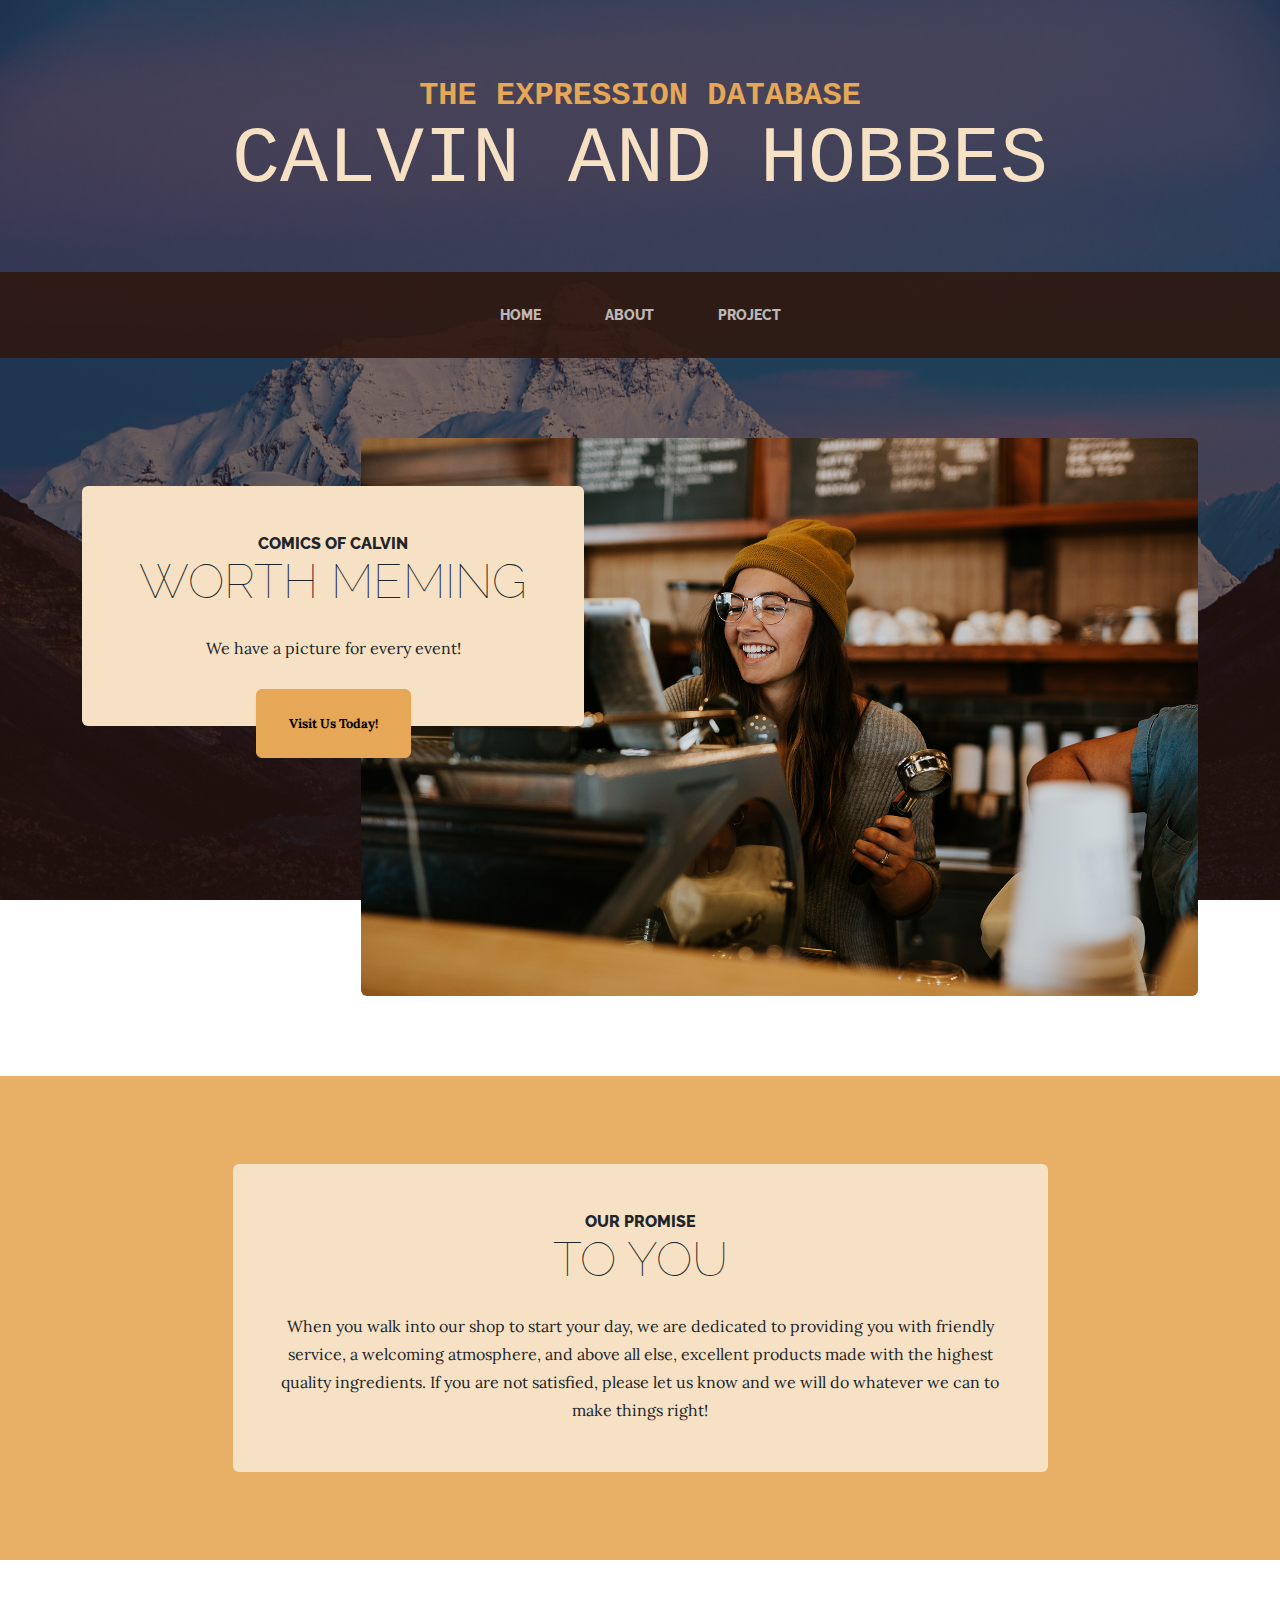
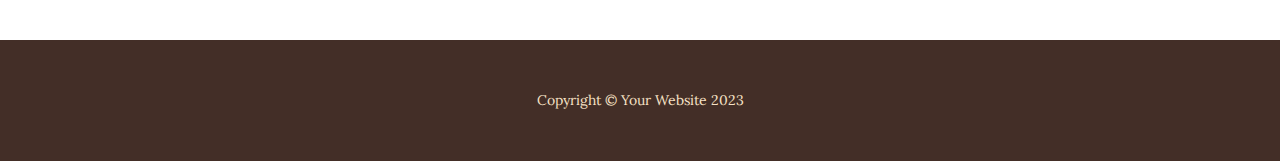
<file: index.html>
<!DOCTYPE html>
<html lang="en">
    <head>
        <meta charset="utf-8" />
        <meta name="viewport" content="width=device-width, initial-scale=1, shrink-to-fit=no" />
        <meta name="description" content="" />
        <meta name="author" content="" />
        <title>Business Casual - Start Bootstrap Theme</title>
        <link rel="icon" type="image/x-icon" href="assets/favicon.ico" />
        <!-- Google fonts-->
        <link href="https://fonts.googleapis.com/css?family=Raleway:100,100i,200,200i,300,300i,400,400i,500,500i,600,600i,700,700i,800,800i,900,900i" rel="stylesheet" />
        <link href="https://fonts.googleapis.com/css?family=Lora:400,400i,700,700i" rel="stylesheet" />
        <!-- Core theme CSS (includes Bootstrap)-->
        <link href="css/styles.css" rel="stylesheet" />
        <link rel="stylesheet" href="css/mystyles.css">
    </head>
    <body>
        <header>
            <h1 class="site-heading text-center text-faded d-none d-lg-block">
                <span class="site-heading-upper text-primary mb-3">The Expression Database</span>
                <span class="site-heading-lower">Calvin and Hobbes</span>
            </h1>
        </header>
        <!-- Navigation-->
        <nav class="navbar navbar-expand-lg navbar-dark py-lg-4" id="mainNav">
            <div class="container">
                <a class="navbar-brand text-uppercase fw-bold d-lg-none" href="index.html">Start Bootstrap</a>
                <button class="navbar-toggler" type="button" data-bs-toggle="collapse" data-bs-target="#navbarSupportedContent" aria-controls="navbarSupportedContent" aria-expanded="false" aria-label="Toggle navigation"><span class="navbar-toggler-icon"></span></button>
                <div class="collapse navbar-collapse" id="navbarSupportedContent">
                    <ul class="navbar-nav mx-auto">
                        <li class="nav-item px-lg-4"><a class="nav-link text-uppercase" href="index.html">Home</a></li>
                        <li class="nav-item px-lg-4"><a class="nav-link text-uppercase" href="about.html">About</a></li>
                        <li class="nav-item px-lg-4"><a class="nav-link text-uppercase" href="project.html">Project</a></li>
                    </ul>
                </div>
            </div>
        </nav>
        <section class="page-section clearfix">
            <div class="container">
                <div class="intro">
                    <img class="intro-img img-fluid mb-3 mb-lg-0 rounded" src="assets/img/intro.jpg" alt="..." />
                    <div class="intro-text left-0 text-center bg-faded p-5 rounded">
                        <h2 class="section-heading mb-4">
                            <span class="section-heading-upper">Comics of Calvin</span>
                            <span class="section-heading-lower">Worth Meming</span>
                        </h2>
                        <p class="mb-3">We have a picture for every event!</p>
                        <div class="intro-button mx-auto"><a class="btn btn-primary btn-xl" href="#!">Visit Us Today!</a></div>
                    </div>
                </div>
            </div>
        </section>
        <section class="page-section cta">
            <div class="container">
                <div class="row">
                    <div class="col-xl-9 mx-auto">
                        <div class="cta-inner bg-faded text-center rounded">
                            <h2 class="section-heading mb-4">
                                <span class="section-heading-upper">Our Promise</span>
                                <span class="section-heading-lower">To You</span>
                            </h2>
                            <p class="mb-0">When you walk into our shop to start your day, we are dedicated to providing you with friendly service, a welcoming atmosphere, and above all else, excellent products made with the highest quality ingredients. If you are not satisfied, please let us know and we will do whatever we can to make things right!</p>
                        </div>
                    </div>
                </div>
            </div>
        </section>
        <footer class="footer text-faded text-center py-5">
            <div class="container"><p class="m-0 small">Copyright &copy; Your Website 2023</p></div>
        </footer>
        <!-- Bootstrap core JS-->
        <script src="https://cdn.jsdelivr.net/npm/bootstrap@5.2.3/dist/js/bootstrap.bundle.min.js"></script>
        <!-- Core theme JS-->
        <script src="js/scripts.js"></script>
    </body>
</html>
</file>
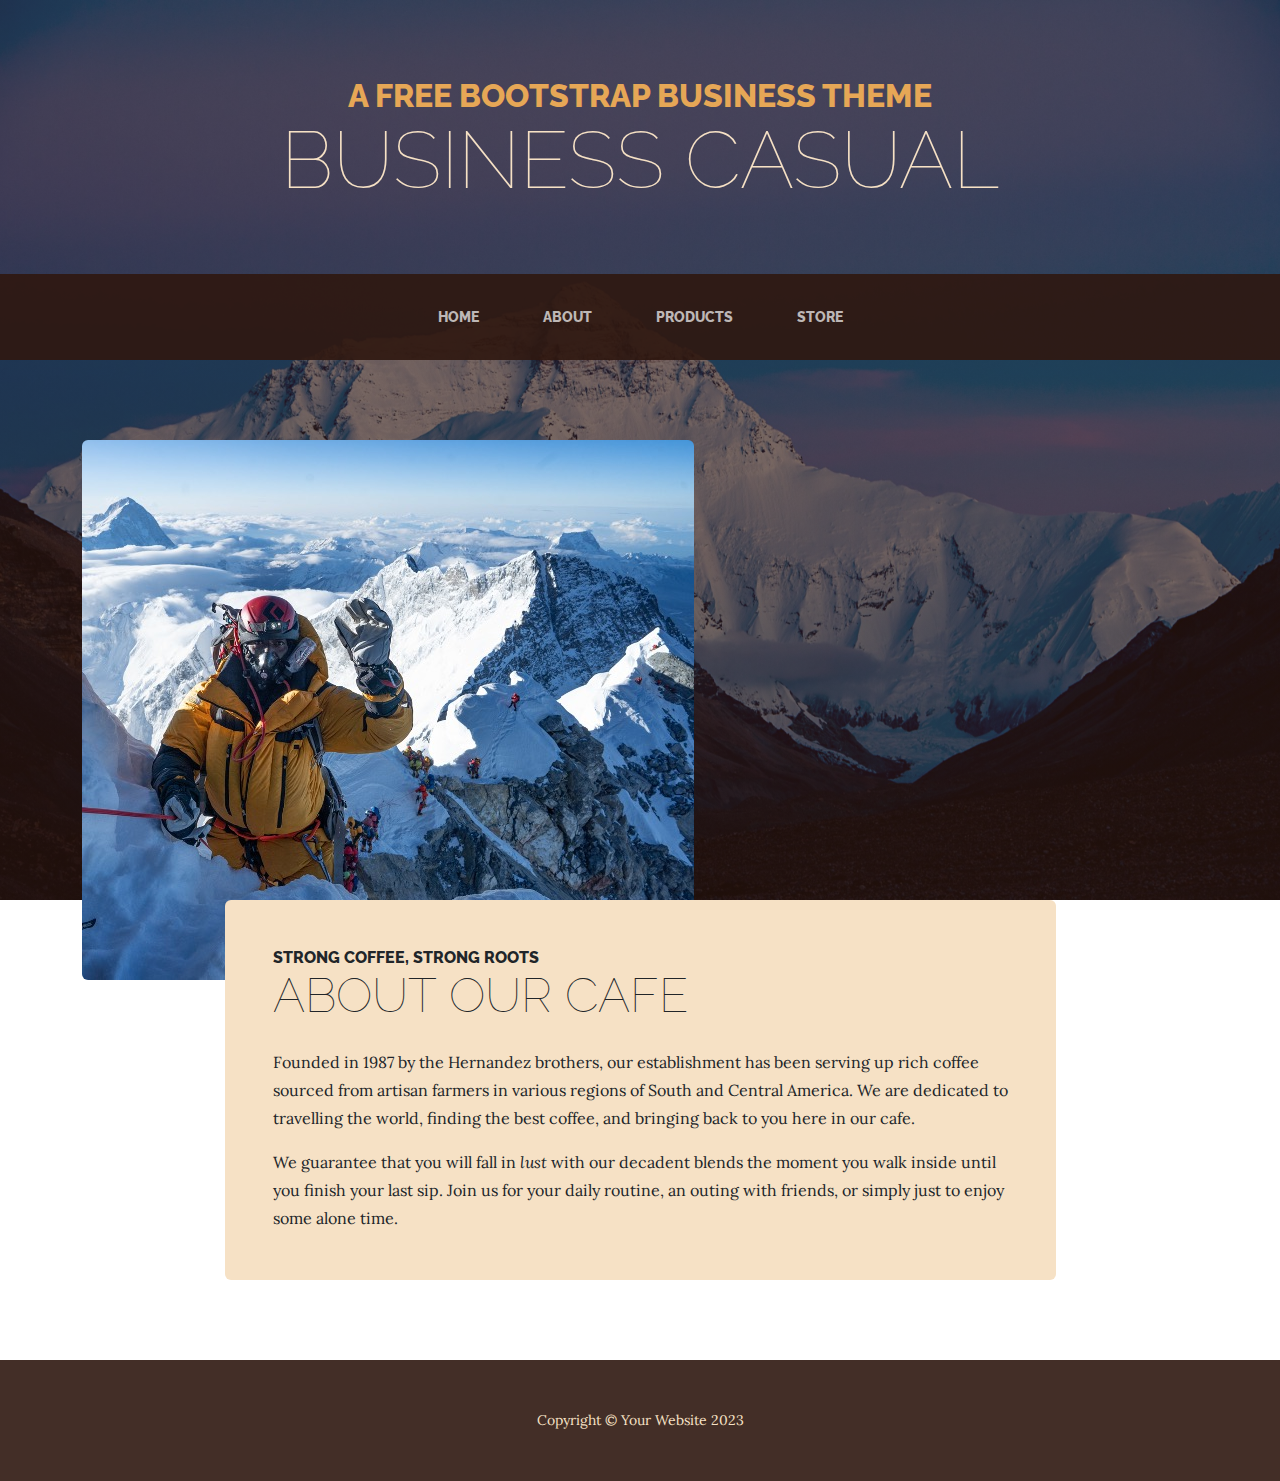
<file: about.html>
<!DOCTYPE html>
<html lang="en">
    <head>
        <meta charset="utf-8" />
        <meta name="viewport" content="width=device-width, initial-scale=1, shrink-to-fit=no" />
        <meta name="description" content="" />
        <meta name="author" content="" />
        <title>Business Casual - Start Bootstrap Theme</title>
        <link rel="icon" type="image/x-icon" href="assets/favicon.ico" />
        <!-- Google fonts-->
        <link href="https://fonts.googleapis.com/css?family=Raleway:100,100i,200,200i,300,300i,400,400i,500,500i,600,600i,700,700i,800,800i,900,900i" rel="stylesheet" />
        <link href="https://fonts.googleapis.com/css?family=Lora:400,400i,700,700i" rel="stylesheet" />
        <!-- Core theme CSS (includes Bootstrap)-->
        <link href="css/styles.css" rel="stylesheet" />
    </head>
    <body>
        <header>
            <h1 class="site-heading text-center text-faded d-none d-lg-block">
                <span class="site-heading-upper text-primary mb-3">A Free Bootstrap Business Theme</span>
                <span class="site-heading-lower">Business Casual</span>
            </h1>
        </header>
        <!-- Navigation-->
        <nav class="navbar navbar-expand-lg navbar-dark py-lg-4" id="mainNav">
            <div class="container">
                <a class="navbar-brand text-uppercase fw-bold d-lg-none" href="index.html">Start Bootstrap</a>
                <button class="navbar-toggler" type="button" data-bs-toggle="collapse" data-bs-target="#navbarSupportedContent" aria-controls="navbarSupportedContent" aria-expanded="false" aria-label="Toggle navigation"><span class="navbar-toggler-icon"></span></button>
                <div class="collapse navbar-collapse" id="navbarSupportedContent">
                    <ul class="navbar-nav mx-auto">
                        <li class="nav-item px-lg-4"><a class="nav-link text-uppercase" href="index.html">Home</a></li>
                        <li class="nav-item px-lg-4"><a class="nav-link text-uppercase" href="about.html">About</a></li>
                        <li class="nav-item px-lg-4"><a class="nav-link text-uppercase" href="products.html">Products</a></li>
                        <li class="nav-item px-lg-4"><a class="nav-link text-uppercase" href="store.html">Store</a></li>
                    </ul>
                </div>
            </div>
        </nav>
        <section class="page-section about-heading">
            <div class="container">
                <img class="img-fluid rounded about-heading-img mb-3 mb-lg-0" src="assets/img/about.jpg" alt="..." />
                <div class="about-heading-content">
                    <div class="row">
                        <div class="col-xl-9 col-lg-10 mx-auto">
                            <div class="bg-faded rounded p-5">
                                <h2 class="section-heading mb-4">
                                    <span class="section-heading-upper">Strong Coffee, Strong Roots</span>
                                    <span class="section-heading-lower">About Our Cafe</span>
                                </h2>
                                <p>Founded in 1987 by the Hernandez brothers, our establishment has been serving up rich coffee sourced from artisan farmers in various regions of South and Central America. We are dedicated to travelling the world, finding the best coffee, and bringing back to you here in our cafe.</p>
                                <p class="mb-0">
                                    We guarantee that you will fall in
                                    <em>lust</em>
                                    with our decadent blends the moment you walk inside until you finish your last sip. Join us for your daily routine, an outing with friends, or simply just to enjoy some alone time.
                                </p>
                            </div>
                        </div>
                    </div>
                </div>
            </div>
        </section>
        <footer class="footer text-faded text-center py-5">
            <div class="container"><p class="m-0 small">Copyright &copy; Your Website 2023</p></div>
        </footer>
        <!-- Bootstrap core JS-->
        <script src="https://cdn.jsdelivr.net/npm/bootstrap@5.2.3/dist/js/bootstrap.bundle.min.js"></script>
        <!-- Core theme JS-->
        <script src="js/scripts.js"></script>
    </body>
</html>
</file>
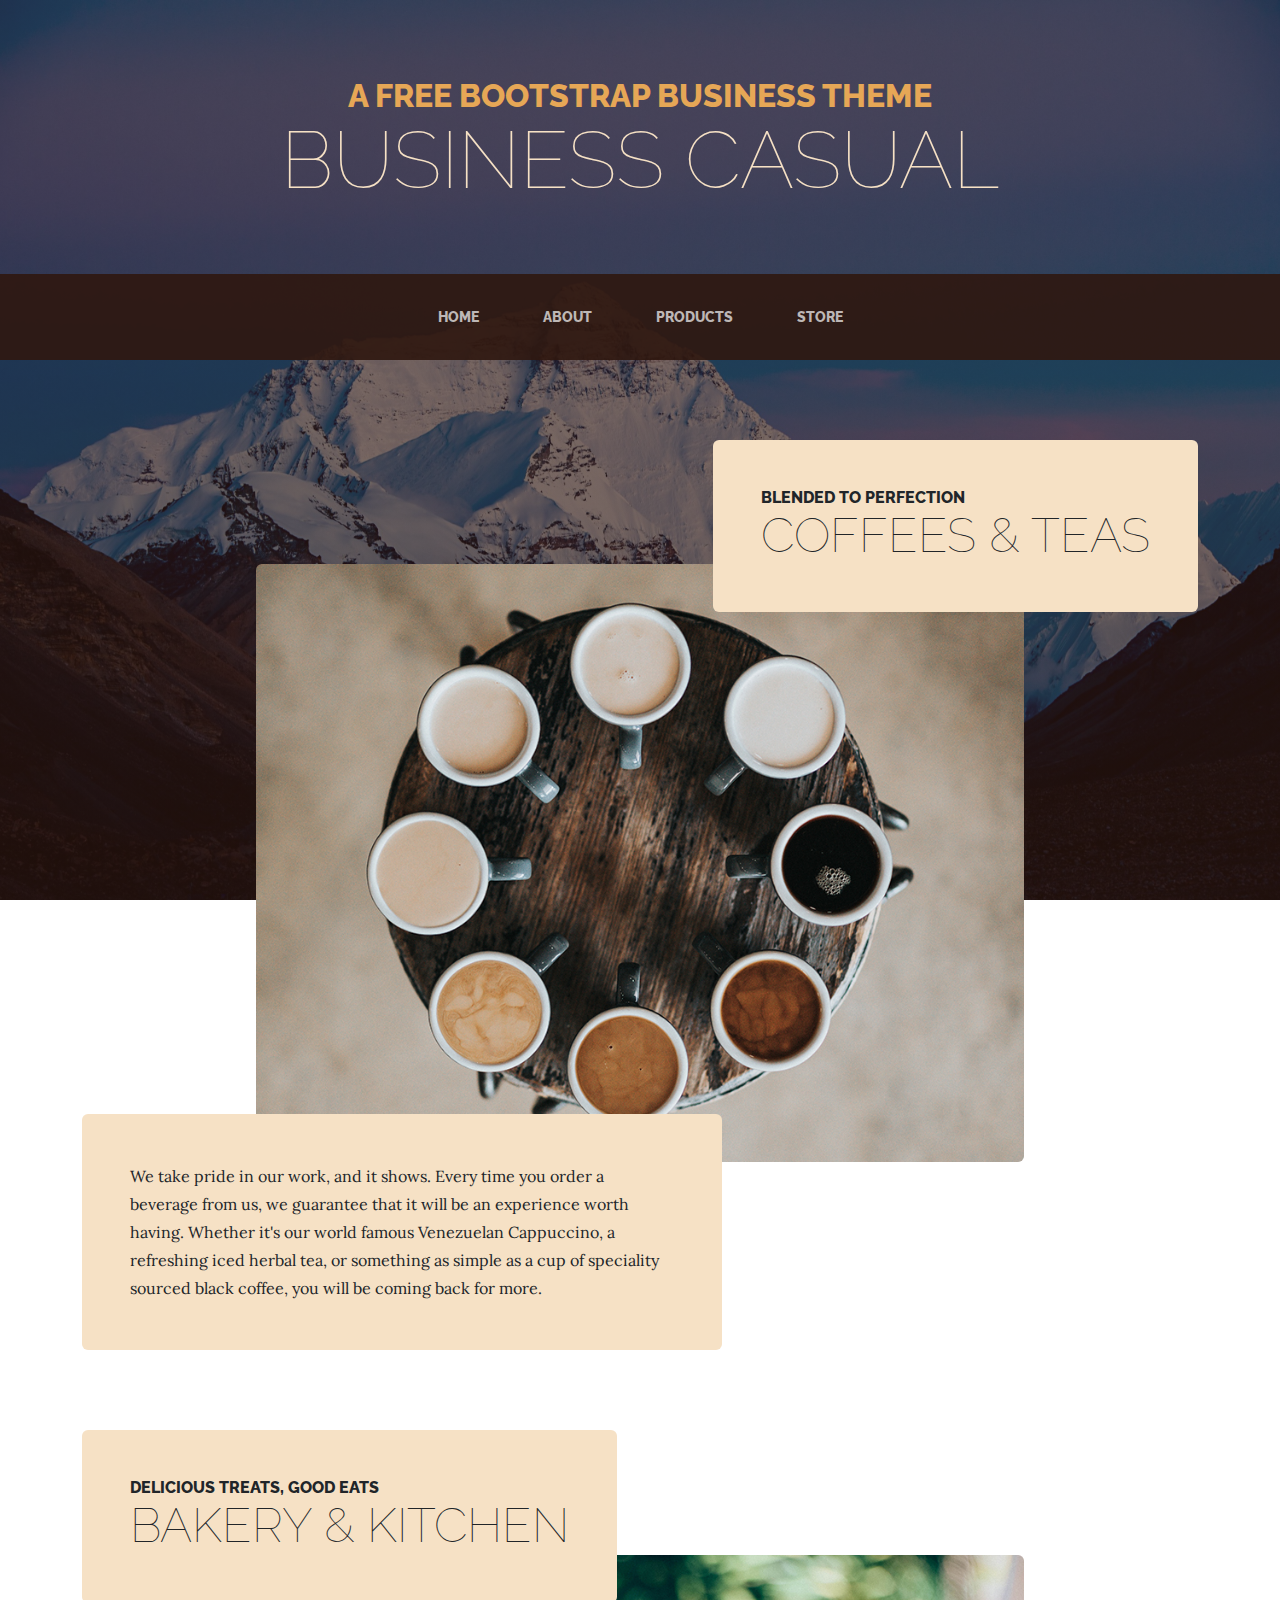
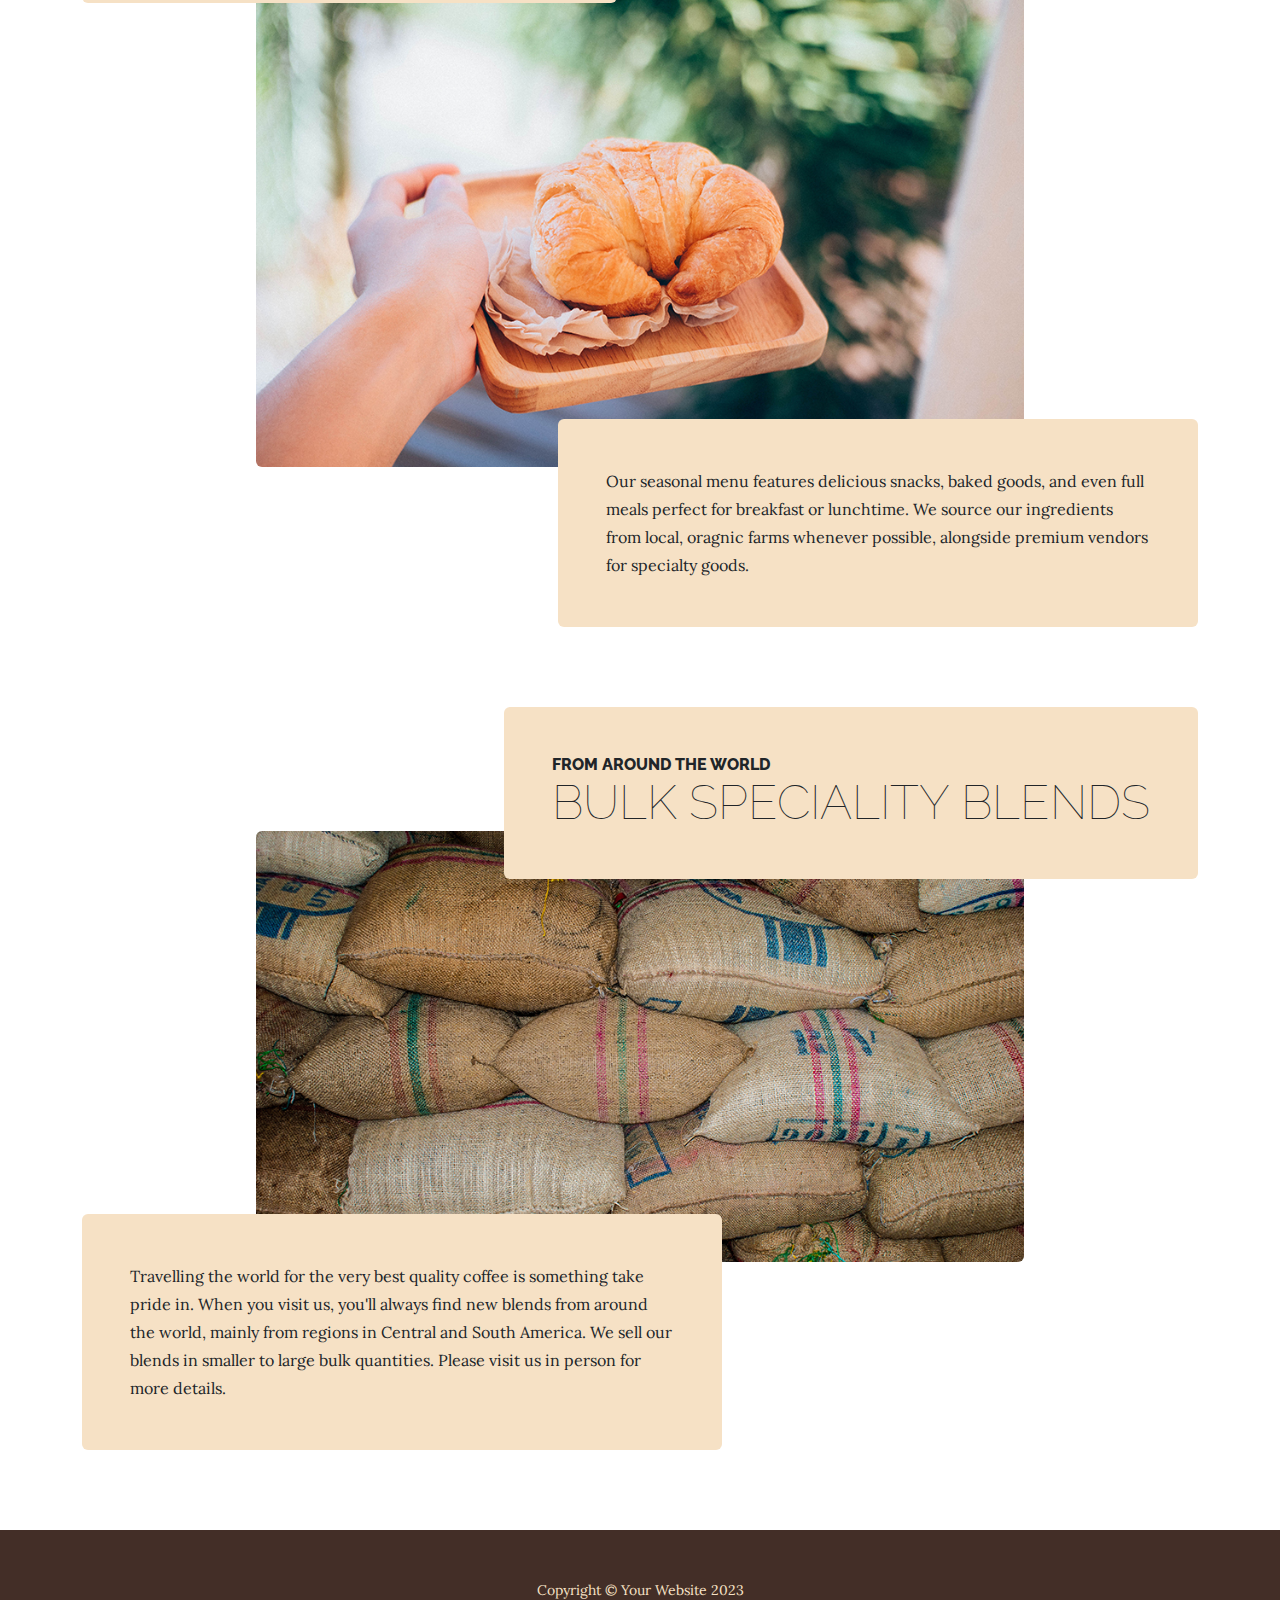
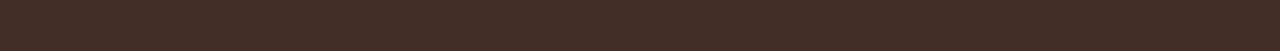
<file: products.html>
<!DOCTYPE html>
<html lang="en">
    <head>
        <meta charset="utf-8" />
        <meta name="viewport" content="width=device-width, initial-scale=1, shrink-to-fit=no" />
        <meta name="description" content="" />
        <meta name="author" content="" />
        <title>Business Casual - Start Bootstrap Theme</title>
        <link rel="icon" type="image/x-icon" href="assets/favicon.ico" />
        <!-- Google fonts-->
        <link href="https://fonts.googleapis.com/css?family=Raleway:100,100i,200,200i,300,300i,400,400i,500,500i,600,600i,700,700i,800,800i,900,900i" rel="stylesheet" />
        <link href="https://fonts.googleapis.com/css?family=Lora:400,400i,700,700i" rel="stylesheet" />
        <!-- Core theme CSS (includes Bootstrap)-->
        <link href="css/styles.css" rel="stylesheet" />
    </head>
    <body>
        <header>
            <h1 class="site-heading text-center text-faded d-none d-lg-block">
                <span class="site-heading-upper text-primary mb-3">A Free Bootstrap Business Theme</span>
                <span class="site-heading-lower">Business Casual</span>
            </h1>
        </header>
        <!-- Navigation-->
        <nav class="navbar navbar-expand-lg navbar-dark py-lg-4" id="mainNav">
            <div class="container">
                <a class="navbar-brand text-uppercase fw-bold d-lg-none" href="index.html">Start Bootstrap</a>
                <button class="navbar-toggler" type="button" data-bs-toggle="collapse" data-bs-target="#navbarSupportedContent" aria-controls="navbarSupportedContent" aria-expanded="false" aria-label="Toggle navigation"><span class="navbar-toggler-icon"></span></button>
                <div class="collapse navbar-collapse" id="navbarSupportedContent">
                    <ul class="navbar-nav mx-auto">
                        <li class="nav-item px-lg-4"><a class="nav-link text-uppercase" href="index.html">Home</a></li>
                        <li class="nav-item px-lg-4"><a class="nav-link text-uppercase" href="about.html">About</a></li>
                        <li class="nav-item px-lg-4"><a class="nav-link text-uppercase" href="products.html">Products</a></li>
                        <li class="nav-item px-lg-4"><a class="nav-link text-uppercase" href="store.html">Store</a></li>
                    </ul>
                </div>
            </div>
        </nav>
        <section class="page-section">
            <div class="container">
                <div class="product-item">
                    <div class="product-item-title d-flex">
                        <div class="bg-faded p-5 d-flex ms-auto rounded">
                            <h2 class="section-heading mb-0">
                                <span class="section-heading-upper">Blended to Perfection</span>
                                <span class="section-heading-lower">Coffees & Teas</span>
                            </h2>
                        </div>
                    </div>
                    <img class="product-item-img mx-auto d-flex rounded img-fluid mb-3 mb-lg-0" src="assets/img/products-01.jpg" alt="..." />
                    <div class="product-item-description d-flex me-auto">
                        <div class="bg-faded p-5 rounded"><p class="mb-0">We take pride in our work, and it shows. Every time you order a beverage from us, we guarantee that it will be an experience worth having. Whether it's our world famous Venezuelan Cappuccino, a refreshing iced herbal tea, or something as simple as a cup of speciality sourced black coffee, you will be coming back for more.</p></div>
                    </div>
                </div>
            </div>
        </section>
        <section class="page-section">
            <div class="container">
                <div class="product-item">
                    <div class="product-item-title d-flex">
                        <div class="bg-faded p-5 d-flex me-auto rounded">
                            <h2 class="section-heading mb-0">
                                <span class="section-heading-upper">Delicious Treats, Good Eats</span>
                                <span class="section-heading-lower">Bakery & Kitchen</span>
                            </h2>
                        </div>
                    </div>
                    <img class="product-item-img mx-auto d-flex rounded img-fluid mb-3 mb-lg-0" src="assets/img/products-02.jpg" alt="..." />
                    <div class="product-item-description d-flex ms-auto">
                        <div class="bg-faded p-5 rounded"><p class="mb-0">Our seasonal menu features delicious snacks, baked goods, and even full meals perfect for breakfast or lunchtime. We source our ingredients from local, oragnic farms whenever possible, alongside premium vendors for specialty goods.</p></div>
                    </div>
                </div>
            </div>
        </section>
        <section class="page-section">
            <div class="container">
                <div class="product-item">
                    <div class="product-item-title d-flex">
                        <div class="bg-faded p-5 d-flex ms-auto rounded">
                            <h2 class="section-heading mb-0">
                                <span class="section-heading-upper">From Around the World</span>
                                <span class="section-heading-lower">Bulk Speciality Blends</span>
                            </h2>
                        </div>
                    </div>
                    <img class="product-item-img mx-auto d-flex rounded img-fluid mb-3 mb-lg-0" src="assets/img/products-03.jpg" alt="..." />
                    <div class="product-item-description d-flex me-auto">
                        <div class="bg-faded p-5 rounded"><p class="mb-0">Travelling the world for the very best quality coffee is something take pride in. When you visit us, you'll always find new blends from around the world, mainly from regions in Central and South America. We sell our blends in smaller to large bulk quantities. Please visit us in person for more details.</p></div>
                    </div>
                </div>
            </div>
        </section>
        <footer class="footer text-faded text-center py-5">
            <div class="container"><p class="m-0 small">Copyright &copy; Your Website 2023</p></div>
        </footer>
        <!-- Bootstrap core JS-->
        <script src="https://cdn.jsdelivr.net/npm/bootstrap@5.2.3/dist/js/bootstrap.bundle.min.js"></script>
        <!-- Core theme JS-->
        <script src="js/scripts.js"></script>
    </body>
</html>
</file>
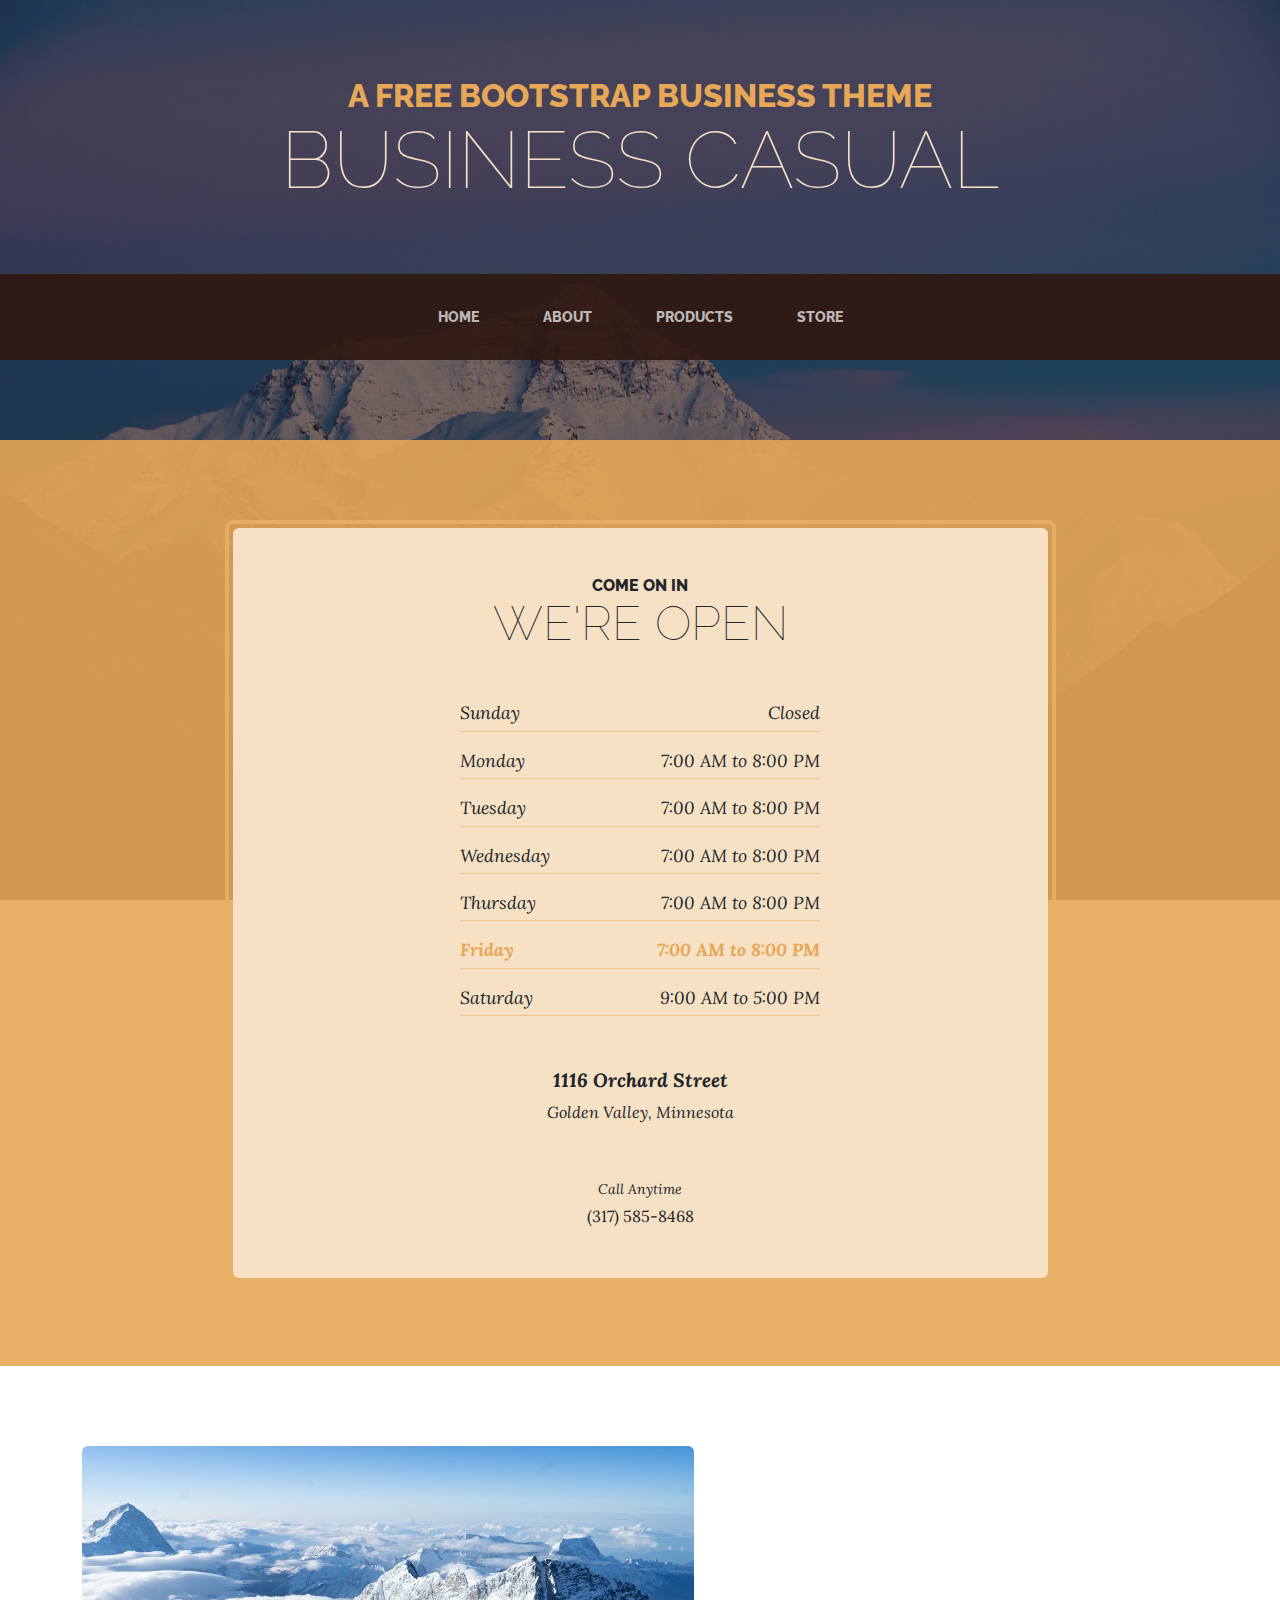
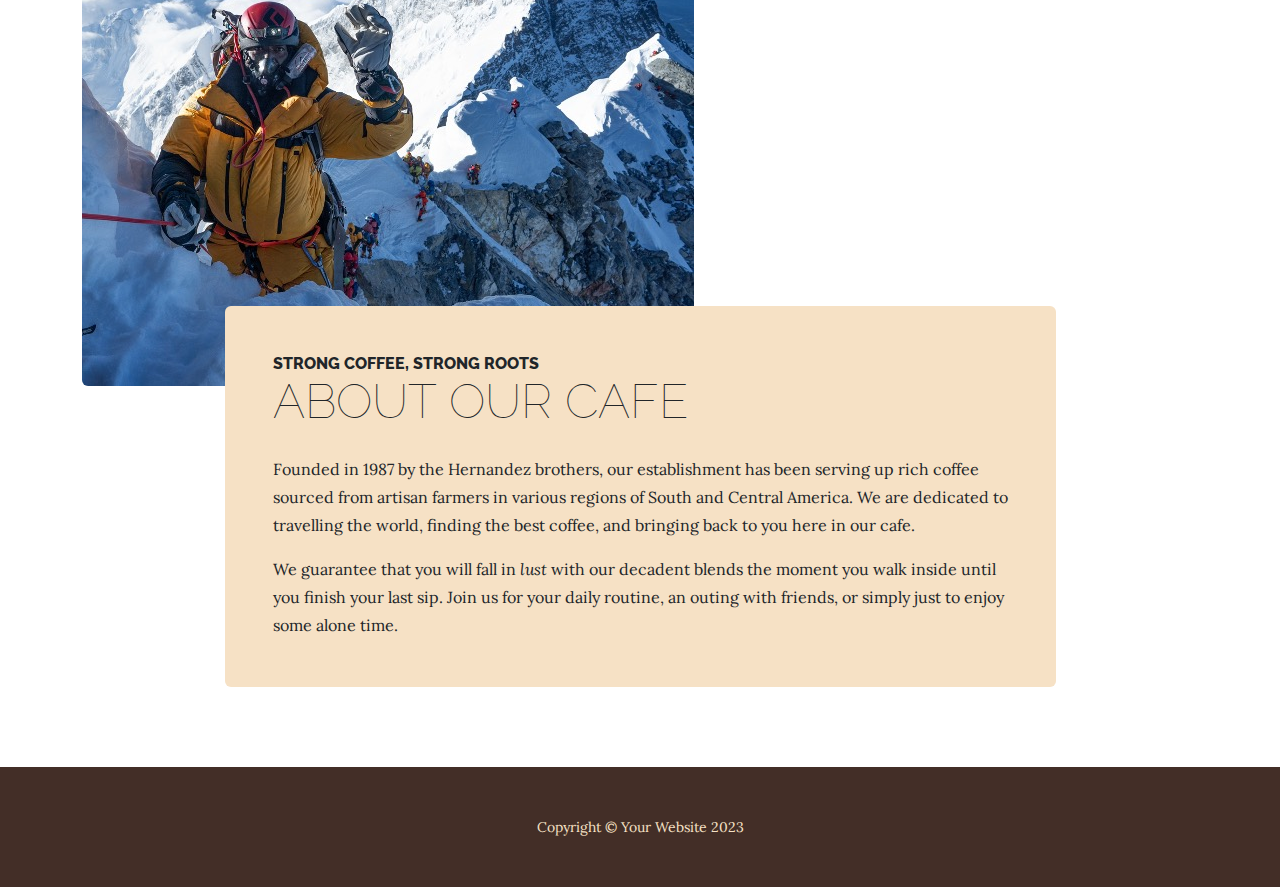
<file: store.html>
<!DOCTYPE html>
<html lang="en">
    <head>
        <meta charset="utf-8" />
        <meta name="viewport" content="width=device-width, initial-scale=1, shrink-to-fit=no" />
        <meta name="description" content="" />
        <meta name="author" content="" />
        <title>Business Casual - Start Bootstrap Theme</title>
        <link rel="icon" type="image/x-icon" href="assets/favicon.ico" />
        <!-- Google fonts-->
        <link href="https://fonts.googleapis.com/css?family=Raleway:100,100i,200,200i,300,300i,400,400i,500,500i,600,600i,700,700i,800,800i,900,900i" rel="stylesheet" />
        <link href="https://fonts.googleapis.com/css?family=Lora:400,400i,700,700i" rel="stylesheet" />
        <!-- Core theme CSS (includes Bootstrap)-->
        <link href="css/styles.css" rel="stylesheet" />
    </head>
    <body>
        <header>
            <h1 class="site-heading text-center text-faded d-none d-lg-block">
                <span class="site-heading-upper text-primary mb-3">A Free Bootstrap Business Theme</span>
                <span class="site-heading-lower">Business Casual</span>
            </h1>
        </header>
        <!-- Navigation-->
        <nav class="navbar navbar-expand-lg navbar-dark py-lg-4" id="mainNav">
            <div class="container">
                <a class="navbar-brand text-uppercase fw-bold d-lg-none" href="index.html">Start Bootstrap</a>
                <button class="navbar-toggler" type="button" data-bs-toggle="collapse" data-bs-target="#navbarSupportedContent" aria-controls="navbarSupportedContent" aria-expanded="false" aria-label="Toggle navigation"><span class="navbar-toggler-icon"></span></button>
                <div class="collapse navbar-collapse" id="navbarSupportedContent">
                    <ul class="navbar-nav mx-auto">
                        <li class="nav-item px-lg-4"><a class="nav-link text-uppercase" href="index.html">Home</a></li>
                        <li class="nav-item px-lg-4"><a class="nav-link text-uppercase" href="about.html">About</a></li>
                        <li class="nav-item px-lg-4"><a class="nav-link text-uppercase" href="products.html">Products</a></li>
                        <li class="nav-item px-lg-4"><a class="nav-link text-uppercase" href="store.html">Store</a></li>
                    </ul>
                </div>
            </div>
        </nav>
        <section class="page-section cta">
            <div class="container">
                <div class="row">
                    <div class="col-xl-9 mx-auto">
                        <div class="cta-inner bg-faded text-center rounded">
                            <h2 class="section-heading mb-5">
                                <span class="section-heading-upper">Come On In</span>
                                <span class="section-heading-lower">We're Open</span>
                            </h2>
                            <ul class="list-unstyled list-hours mb-5 text-left mx-auto">
                                <li class="list-unstyled-item list-hours-item d-flex">
                                    Sunday
                                    <span class="ms-auto">Closed</span>
                                </li>
                                <li class="list-unstyled-item list-hours-item d-flex">
                                    Monday
                                    <span class="ms-auto">7:00 AM to 8:00 PM</span>
                                </li>
                                <li class="list-unstyled-item list-hours-item d-flex">
                                    Tuesday
                                    <span class="ms-auto">7:00 AM to 8:00 PM</span>
                                </li>
                                <li class="list-unstyled-item list-hours-item d-flex">
                                    Wednesday
                                    <span class="ms-auto">7:00 AM to 8:00 PM</span>
                                </li>
                                <li class="list-unstyled-item list-hours-item d-flex">
                                    Thursday
                                    <span class="ms-auto">7:00 AM to 8:00 PM</span>
                                </li>
                                <li class="list-unstyled-item list-hours-item d-flex">
                                    Friday
                                    <span class="ms-auto">7:00 AM to 8:00 PM</span>
                                </li>
                                <li class="list-unstyled-item list-hours-item d-flex">
                                    Saturday
                                    <span class="ms-auto">9:00 AM to 5:00 PM</span>
                                </li>
                            </ul>
                            <p class="address mb-5">
                                <em>
                                    <strong>1116 Orchard Street</strong>
                                    <br />
                                    Golden Valley, Minnesota
                                </em>
                            </p>
                            <p class="mb-0">
                                <small><em>Call Anytime</em></small>
                                <br />
                                (317) 585-8468
                            </p>
                        </div>
                    </div>
                </div>
            </div>
        </section>
        <section class="page-section about-heading">
            <div class="container">
                <img class="img-fluid rounded about-heading-img mb-3 mb-lg-0" src="assets/img/about.jpg" alt="..." />
                <div class="about-heading-content">
                    <div class="row">
                        <div class="col-xl-9 col-lg-10 mx-auto">
                            <div class="bg-faded rounded p-5">
                                <h2 class="section-heading mb-4">
                                    <span class="section-heading-upper">Strong Coffee, Strong Roots</span>
                                    <span class="section-heading-lower">About Our Cafe</span>
                                </h2>
                                <p>Founded in 1987 by the Hernandez brothers, our establishment has been serving up rich coffee sourced from artisan farmers in various regions of South and Central America. We are dedicated to travelling the world, finding the best coffee, and bringing back to you here in our cafe.</p>
                                <p class="mb-0">
                                    We guarantee that you will fall in
                                    <em>lust</em>
                                    with our decadent blends the moment you walk inside until you finish your last sip. Join us for your daily routine, an outing with friends, or simply just to enjoy some alone time.
                                </p>
                            </div>
                        </div>
                    </div>
                </div>
            </div>
        </section>
        <footer class="footer text-faded text-center py-5">
            <div class="container"><p class="m-0 small">Copyright &copy; Your Website 2023</p></div>
        </footer>
        <!-- Bootstrap core JS-->
        <script src="https://cdn.jsdelivr.net/npm/bootstrap@5.2.3/dist/js/bootstrap.bundle.min.js"></script>
        <!-- Core theme JS-->
        <script src="js/scripts.js"></script>
    </body>
</html>
</file>
<file: css/mystyles.css>
h1{
    font-family:'Courier New', Courier, monospace !important 
}
.site-heading-upper{
    font-family: 'Courier New', Courier, monospace;
}
/* if updates don't work...
1. make sure you linked styles to page
2. make sure to link them correctly and below original styles
3. make sure you spelled everything correctly, including caps
3b. try !important (before semicolon)
4. try refreshing page
5. try refreshing without cache
6. try a different browser
7. come to class and ask a TA
8. be satisfied with less style
</file>
